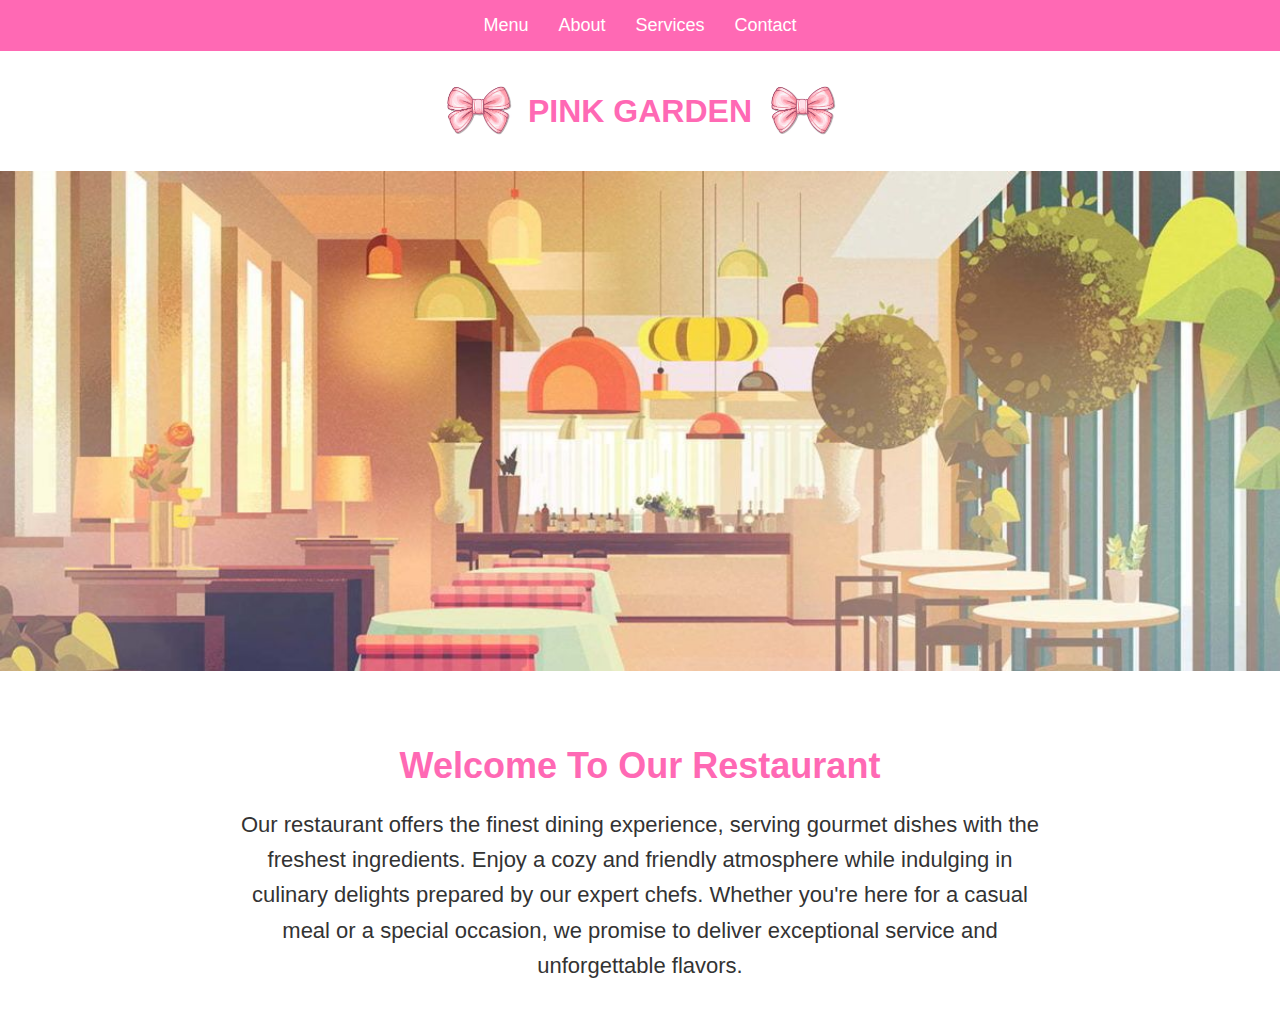
<file: index.html>
<!DOCTYPE html>
<html lang="en">
<head>
    <meta charset="UTF-8">
    <meta name="viewport" content="width=device-width, initial-scale=1.0">
    <title>Home - Restaurant</title>
    <link rel="stylesheet" href="style.css">
</head>
<body>
    <nav class="navbar" id="navbar">
        <ul>
            <li><a href="menu.html">Menu</a></li>
            <li><a href="about.html">About</a></li>
            <li><a href="services.html">Services</a></li>
            <li><a href="contact.html">Contact</a></li>
        </ul>
    </nav>
    <header class="restaurant-header">
        <img src="bow3.avif" alt="Bow Left" class="bow bow-left">
        <h1 style="color: #ff69b4"> PINK GARDEN</h1>
        <img src="bow3.avif" alt="Bow Right" class="bow bow-right">
    </header>
    <div class="slider">
        <!-- Optionally, you can add a high-quality static image or an animated GIF here -->
        <img src="restaurent1.jpg" alt="Restaurant Image">
    </div>
    

    <section id="home" class="section">
        <h1>Welcome To Our Restaurant</h1>
        <p>
            Our restaurant offers the finest dining experience, serving gourmet dishes with the freshest ingredients.
            Enjoy a cozy and friendly atmosphere while indulging in culinary delights prepared by our expert chefs.
            Whether you're here for a casual meal or a special occasion, we promise to deliver exceptional service and 
            unforgettable flavors.
        </p>
    </section>

    <script src="script.js"></script>
</body>
</html>
</file>
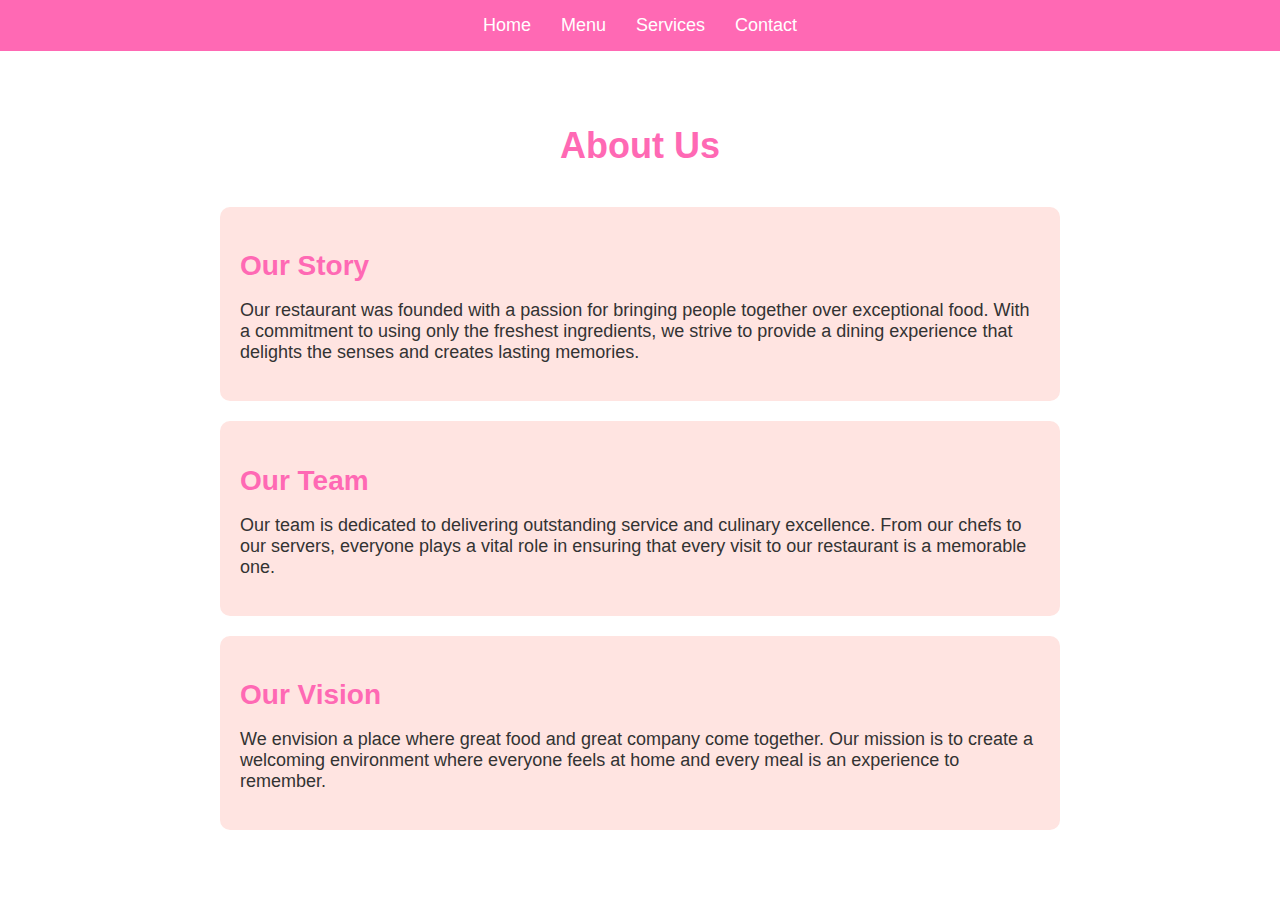
<file: about.html>
<!DOCTYPE html>
<html lang="en">
<head>
    <meta charset="UTF-8">
    <meta name="viewport" content="width=device-width, initial-scale=1.0">
    <title>About Us</title>
    <link rel="stylesheet" href="style.css">
</head>
<body>
    <nav class="navbar">
        <ul>
            <li><a href="index.html">Home</a></li>
            <li><a href="menu.html">Menu</a></li>
            <li><a href="services.html">Services</a></li>
            <li><a href="contact.html">Contact</a></li>
        </ul>
    </nav>

    <div class="about-container">
        <h1>About Us</h1>
        <section class="about-section">
            <div class="about-content">
                <h2>Our Story</h2>
                <p>
                    Our restaurant was founded with a passion for bringing people together over exceptional food. With a commitment to using only the freshest ingredients, we strive to provide a dining experience that delights the senses and creates lasting memories.
                </p>
            </div>
            <div class="about-content">
                <h2>Our Team</h2>
                <p>
                    Our team is dedicated to delivering outstanding service and culinary excellence. From our chefs to our servers, everyone plays a vital role in ensuring that every visit to our restaurant is a memorable one.
                </p>
            </div>
            <div class="about-content">
                <h2>Our Vision</h2>
                <p>
                    We envision a place where great food and great company come together. Our mission is to create a welcoming environment where everyone feels at home and every meal is an experience to remember.
                </p>
            </div>
        </section>
    </div>

    <script src="script.js"></script>
</body>
</html>
</file>
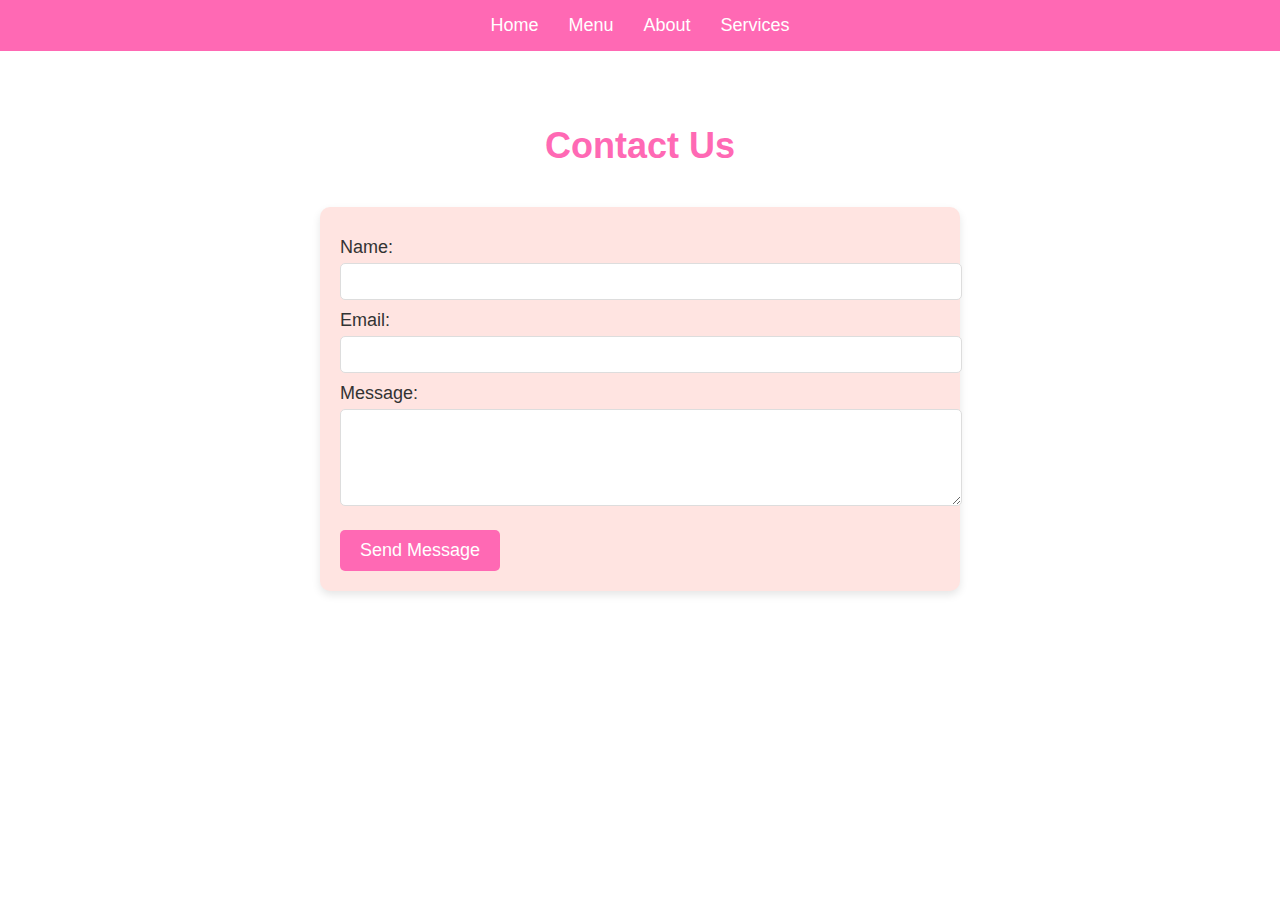
<file: contact.html>
<!DOCTYPE html>
<html lang="en">
<head>
    <meta charset="UTF-8">
    <meta name="viewport" content="width=device-width, initial-scale=1.0">
    <title>Contact Us</title>
    <link rel="stylesheet" href="style.css">
</head>
<body>
    <nav class="navbar">
        <ul>
            <li><a href="index.html">Home</a></li>
            <li><a href="menu.html">Menu</a></li>
            <li><a href="about.html">About</a></li>
            <li><a href="services.html">Services</a></li>
            
        </ul>
    </nav>

    <div class="contact-container">
        <h1>Contact Us</h1>
        <section class="contact-section">
            <form action="submit_form.php" method="post" class="contact-form">
                <label for="name">Name:</label>
                <input type="text" id="name" name="name" required>
                
                <label for="email">Email:</label>
                <input type="email" id="email" name="email" required>
                
                <label for="message">Message:</label>
                <textarea id="message" name="message" rows="5" required></textarea>
                
                <button type="submit">Send Message</button>
            </form>
        </section>
    </div>

    <script src="script.js"></script>
</body>
</html>
</file>
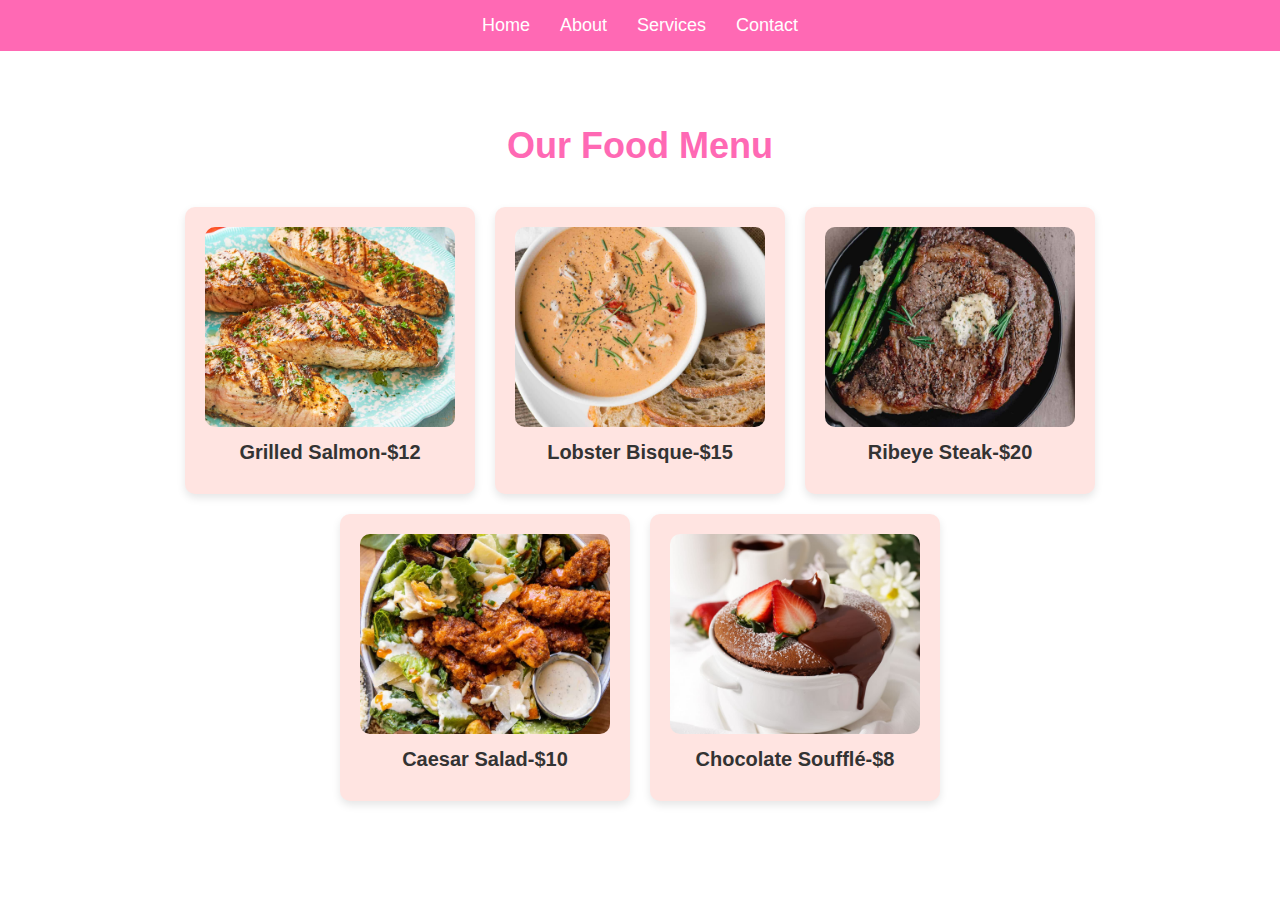
<file: menu.html>
<!DOCTYPE html>
<html lang="en">
<head>
    <meta charset="UTF-8">
    <meta name="viewport" content="width=device-width, initial-scale=1.0">
    <title>Our Food Menu</title>
    <link rel="stylesheet" href="style.css">
</head>
<body>
    <nav class="navbar">
        <ul>
            <li><a href="index.html">Home</a></li>
            <li><a href="about.html">About</a></li>
            <li><a href="services.html">Services</a></li>
            <li><a href="contact.html">Contact</a></li>
        </ul>
    </nav>

    <div class="menu-container">
        <h1>Our Food Menu</h1>
        <div class="food-grid">
            <div class="menu-item">
                <img src="grilled salmon.avif" alt="Grilled Salmon" width="300" height="300">
                <h2>Grilled Salmon-$12</h2>
            </div>
            <div class="menu-item">
                <img src="lobster-bisque.jpg" alt="Lobster Bisque" width="300" height="300">
                <h2>Lobster Bisque-$15</h2>
            </div>
            <div class="menu-item">
                <img src="ribeye-steak.jpg" alt="Ribeye Steak" width="300" height="300">
                <h2>Ribeye Steak-$20</h2>
            </div>
            <div class="menu-item">
                <img src="ceaser-salad.jpg" alt="Caesar Salad" width="300" height="300">
                <h2>Caesar Salad-$10</h2>
            </div>
            <div class="menu-item">
                <img src="chocolate-souffle.jpg" alt="Chocolate Soufflé" width="300" height="300">
                <h2>Chocolate Soufflé-$8</h2>
            </div>
        </div>
    </div>

    <div id="order-message"></div>

    <script src="script.js"></script>
</body>
</html>
</file>
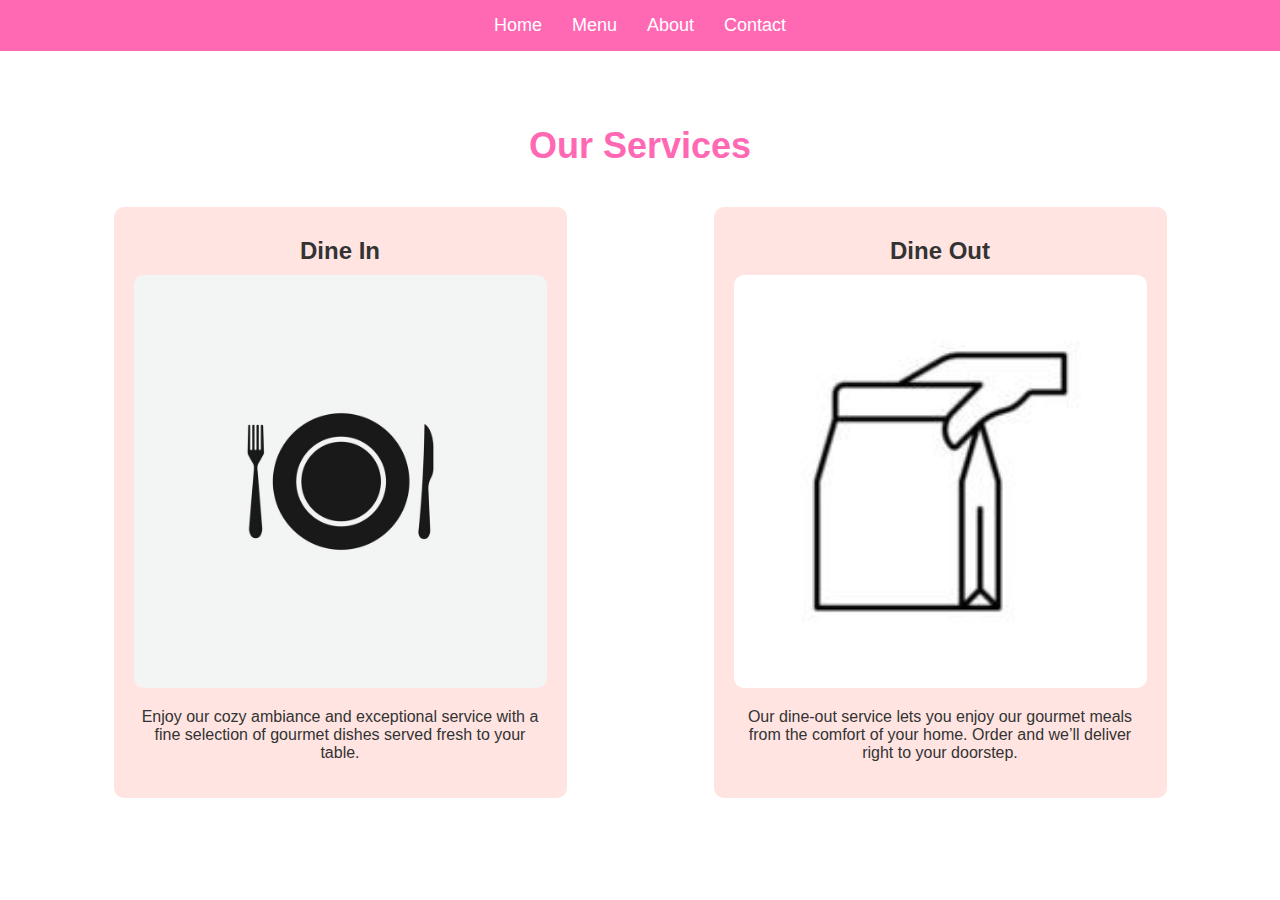
<file: services.html>
<!DOCTYPE html>
<html lang="en">
<head>
    <meta charset="UTF-8">
    <meta name="viewport" content="width=device-width, initial-scale=1.0">
    <title>Our Services</title>
    <link rel="stylesheet" href="style.css">
</head>
<body>
    <nav class="navbar">
        <ul>
            <li><a href="index.html">Home</a></li>
            <li><a href="menu.html">Menu</a></li>
            <li><a href="about.html">About</a></li>
            <li><a href="contact.html">Contact</a></li>
        </ul>
    </nav>

    <div class="services-container">
        <h1>Our Services</h1>
        <div class="services-wrapper">
            <div class="service-block">
                <h2>Dine In</h2>
                <img src="dine-in.jpg" alt="Dine In" width="100px">
                <p>Enjoy our cozy ambiance and exceptional service with a fine selection of gourmet dishes served fresh to your table.</p>
            </div>

            <div class="service-block">
                <h2>Dine Out</h2>
                <img src="take out.jpg" alt="Dine Out" width="100px">
                <p>Our dine-out service lets you enjoy our gourmet meals from the comfort of your home. Order and we’ll deliver right to your doorstep.</p>
            </div>
        </div>
    </div>

    <script src="script.js"></script>
</body>
</html>
</file>
<file: style.css>
/* Home Page Styles */
body {
    font-family: Arial, sans-serif;
    margin: 0;
    padding: 0;
    background-color: #fff;
}

/* Navbar Styles */
.navbar {
    background-color: #ff69b4; /* Pink color */
    padding: 15px;
}

.navbar ul {
    list-style: none;
    margin: 0;
    padding: 0;
    display: flex;
    justify-content: center;
}

.navbar li {
    margin: 0 15px;
}

.navbar a {
    color: #fff;
    text-decoration: none;
    font-size: 18px;
    transition: color 0.3s;
}

.navbar a:hover {
    color: #ff1493; /* Darker pink on hover */
}

/* Slider Styles */
.slider {
    position: relative;
    overflow: hidden;
}

.slides img {
    width: 100%;
    height: auto;
}

/* Home Section Styles */
.section {
    padding: 50px;
    text-align: center;
}

.section h1 {
    font-size: 36px;
    color: #ff69b4; /* Matching the color palette */
    margin-bottom: 20px;
}

.section p {
    font-size: 22px;
    color: #333;
    line-height: 1.6;
    max-width: 800px;
    margin: 0 auto;
}
/* Animated Background */
.slider {
    position: relative;
    overflow: hidden;
    width: 100%;
    height: 500px;
    background: linear-gradient(45deg, #ff69b4, #ff1493);
    background-size: 400% 400%;
    animation: gradientAnimation 15s ease infinite;
}

@keyframes gradientAnimation {
    0% {
        background-position: 0% 0%;
    }
    50% {
        background-position: 100% 100%;
    }
    100% {
        background-position: 0% 0%;
    }
}

.slider img {
    width: 100%;
    height: auto;
    display: block;
}
/* General styling for header */
.restaurant-header {
    display: flex;
    justify-content: center;
    align-items: center;
    margin: 20px;
    font-family: 'Arial', sans-serif;
}

/* Bow container styling */
.bow-container {
    display: flex;
    align-items: center;
}

/* Restaurant name styling */
.bow-container h1 {
    font-size: 3em; /* Adjust size as needed */
    color: #ff1491ea; /* Pink color, adjust to match your palette */
    margin: 0 20px; /* Space for the bows */
    text-align: center;
    font-weight: bold; /* Optional: makes the text stand out */
}

/* Bows styling */
.bow {
    width: 80px; /* Adjust size as needed */
    height: auto;
}

/* Positioning bows */
.bow-left {
    margin-right: 10px; /* Space between bow and text */
}

.bow-right {
    margin-left: 10px; /* Space between bow and text */
}


/* Menu Page Styles */
/* Menu Page Styles */
.menu-container {
    padding: 50px;
    background-color: #fff;
    text-align: center;
}

.menu-container h1 {
    font-size: 36px;
    color: #ff69b4;
    margin-bottom: 40px;
    text-align: center;
}

.food-grid {
    display: flex;
    justify-content: center; /* Center the grid items horizontally */
    flex-wrap: wrap; /* Allow the items to wrap to the next line if necessary */
    gap: 20px; /* Space between the menu items */
}

.menu-item {
    background-color: #ffe4e1;
    padding: 20px;
    width: 250px; /* Fixed width for each menu item box */
    text-align: center;
    border-radius: 10px;
    transition: transform 0.3s, background-color 0.3s;
    box-shadow: 0 4px 8px rgba(0, 0, 0, 0.1);
}

.menu-item:hover {
    background-color: #ff69b4;
    transform: scale(1.05);
}

.menu-item img {
    width: 100%; /* Set the width of the image to match the container */
    height: 200px; /* Fixed height for uniformity */
    object-fit: cover; /* Ensure the image maintains aspect ratio */
    border-radius: 10px;
}

.menu-item h2 {
    font-size: 20px;
    color: #333;
    margin: 10px 0;
}
  

/* Style for the order message box */
#order-message {
    display: none; /* Hidden by default */
    background-color: #ff69b4; /* Pink color */
    color: white;
    padding: 10px 20px;
    border-radius: 8px;
    font-size: 1em;
    font-weight: bold;
    text-align: center;
    position: fixed; /* Fixed position to always be in view */
    top: 50%; /* Centered vertically */
    left: 50%; /* Centered horizontally */
    transform: translate(-50%, -50%); /* Centered */
    z-index: 1000; /* Ensure it appears above other content */
}


/* Services Page Styles */
/* Services Page Styles */
.services-container {
    padding: 50px;
    background-color: #fff;
    text-align: center; /* Center-align content inside the container */
}

.services-container h1 {
    font-size: 36px;
    color: #ff69b4;
    margin-bottom: 40px;
    text-align: center; /* Ensure the heading is centered */
}

.services-wrapper {
    display: flex;
    justify-content: space-around;
    gap: 20px;
}

.service-block {
    background-color: #ffe4e1;
    padding: 20px;
    width: 35%; /* Reduced width from 45% to 35% */
    text-align: center;
    border-radius: 10px;
    transition: transform 0.3s, background-color 0.3s;
}

.service-block:hover {
    background-color: #ff69b4;
    transform: scale(1.05);
}

.service-block img {
    width: 100%;
    height: auto;
    border-radius: 10px;
}

.service-block h2 {
    font-size: 24px;
    color: #333;
    margin: 10px 0;
}

.service-block p {
    font-size: 16px;
    color: #333;
}
/* About Us Page Styles */
.about-container {
    padding: 50px;
    background-color: #fff;
    text-align: center;
}

.about-container h1 {
    font-size: 36px;
    color: #ff69b4;
    margin-bottom: 40px;
    text-align: center;
}

.about-section {
    display: flex;
    flex-direction: column;
    align-items: center;
    gap: 20px;
}

.about-content {
    background-color: #ffe4e1;
    padding: 20px;
    width: 80%; /* Adjust as needed */
    max-width: 800px; /* Limit the width */
    border-radius: 10px;
    text-align: left;
}

.about-content h2 {
    font-size: 28px;
    color: #ff69b4;
    margin-bottom: 10px;
}

.about-content p {
    font-size: 18px;
    color: #333;
}
/* Contact Page Styles */
/* Contact Page Styles */
.contact-container {
    padding: 50px;
    background-color: #fff;
    text-align: center;
}

.contact-container h1 {
    font-size: 36px;
    color: #ff69b4;
    margin-bottom: 40px;
}

.contact-section {
    display: flex;
    justify-content: center;
    align-items: center;
    flex-direction: column;
}

.contact-form {
    background-color: #ffe4e1;
    padding: 20px;
    width: 90%;
    max-width: 600px;
    border-radius: 10px;
    box-shadow: 0 4px 8px rgba(0, 0, 0, 0.1);
    text-align: left;
}

.contact-form label {
    font-size: 18px;
    color: #333;
    margin-top: 10px;
    display: block;
}

.contact-form input, .contact-form textarea {
    width: 100%;
    padding: 10px;
    margin-top: 5px;
    border: 1px solid #ddd;
    border-radius: 5px;
}

.contact-form button {
    background-color: #ff69b4;
    color: #fff;
    border: none;
    padding: 10px 20px;
    font-size: 18px;
    border-radius: 5px;
    cursor: pointer;
    margin-top: 20px;
    transition: background-color 0.3s;
}

.contact-form button:hover {
    background-color: #ff1493;
}
</file>
